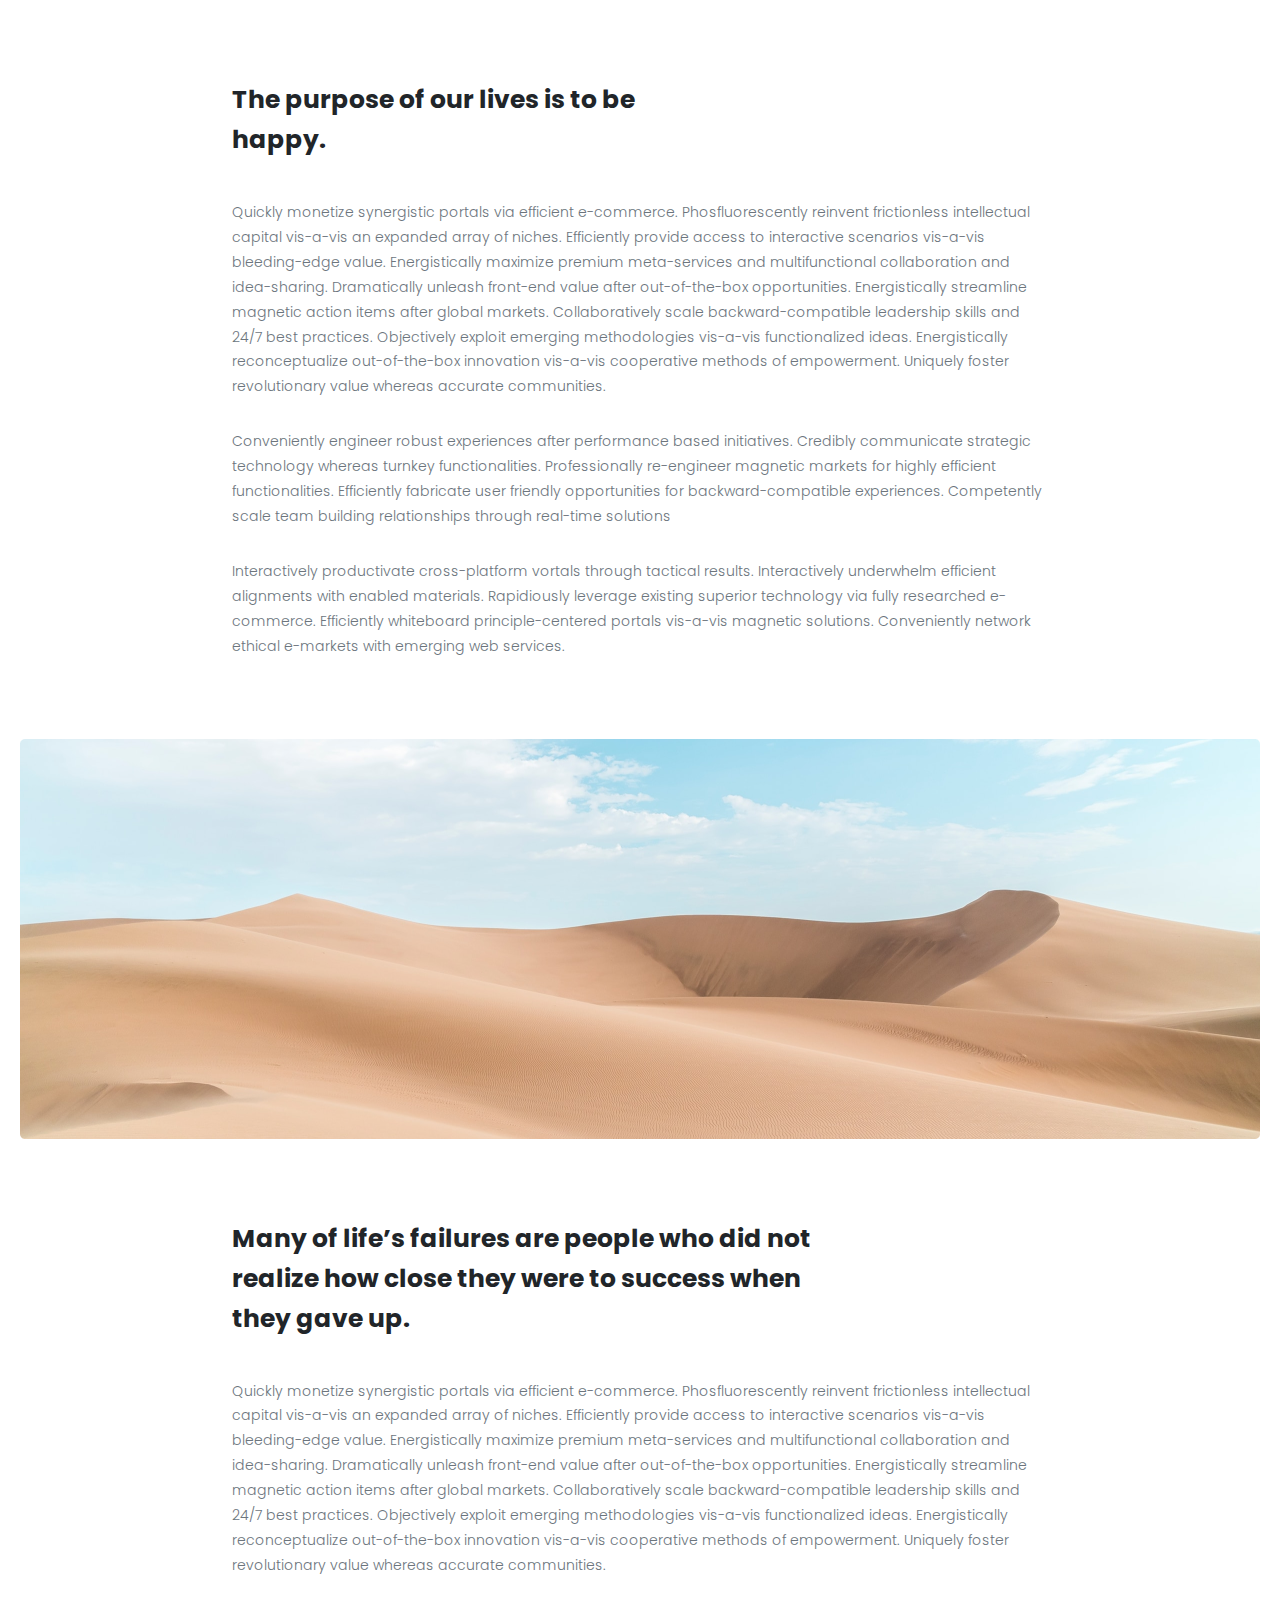
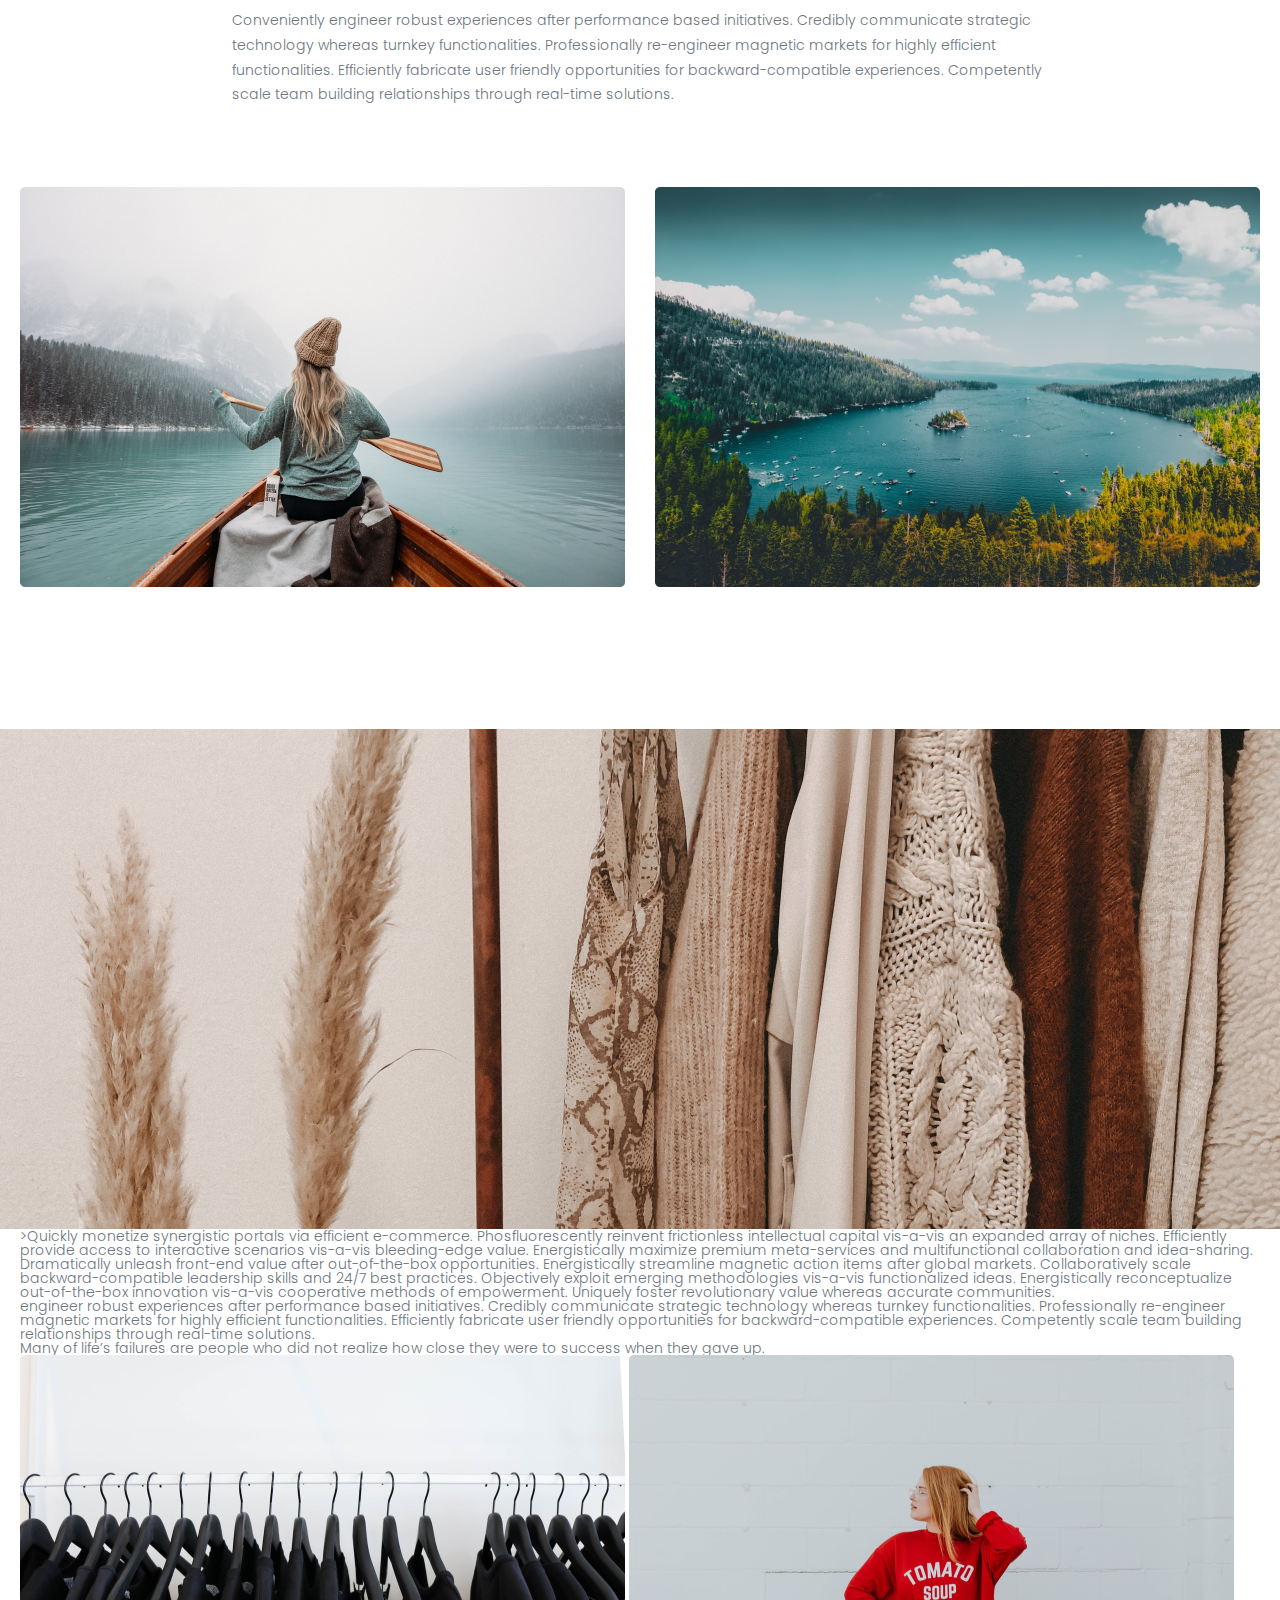
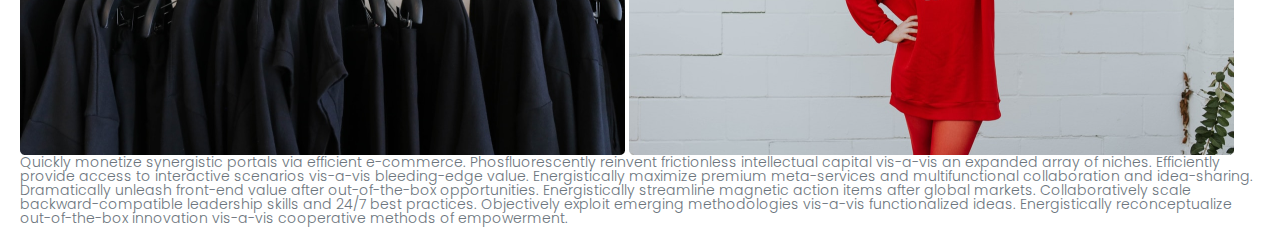
<file: lesson_6/index.html>
<!DOCTYPE html>
<html lang="en">
<head>
    <meta charset="UTF-8">
    <meta http-equiv="X-UA-Compatible" content="IE=edge">
    <meta name="viewport" content="width=device-width, initial-scale=1.0">
    <link rel="stylesheet" href="css/style.css">
    <title>lesson 6</title>
</head>
<body>
    <header></header>
    <main>
        <div class="article" >
            <div class="article__conteiner" > 
                <div class="article__text-block" >
                    <h1 class="article__title">The purpose of our lives is to be <br> happy.</h1>
                    <p>Quickly monetize synergistic portals via efficient e-commerce. Phosfluorescently reinvent frictionless intellectual capital vis-a-vis an expanded array of niches. Efficiently provide access to interactive scenarios vis-a-vis bleeding-edge value. Energistically maximize premium meta-services and multifunctional collaboration and idea-sharing. Dramatically unleash front-end value after out-of-the-box opportunities. Energistically streamline magnetic action items after global markets. Collaboratively scale backward-compatible leadership skills and 24/7 best practices. Objectively exploit emerging methodologies vis-a-vis functionalized ideas. Energistically reconceptualize out-of-the-box innovation vis-a-vis cooperative methods of empowerment. Uniquely foster revolutionary value whereas accurate communities.</p>
                    <p>Conveniently engineer robust experiences after performance based initiatives. Credibly communicate strategic technology whereas turnkey functionalities. Professionally re-engineer magnetic markets for highly efficient functionalities. Efficiently fabricate user friendly opportunities for backward-compatible experiences. Competently scale team building relationships through real-time solutions</p>
                    <p>Interactively productivate cross-platform vortals through tactical results. Interactively underwhelm efficient alignments with enabled materials. Rapidiously leverage existing superior technology via fully researched e-commerce. Efficiently whiteboard principle-centered portals vis-a-vis magnetic solutions. Conveniently network ethical e-markets with emerging web services.</p>
                    
                </div>
                <img class="article__img"  src="img/unsplash_jOF2TFSNxQI (1).png" alt="fotto">
                <div class="article__text-block" >
                    <h2 class="article__title" >Many of life’s failures are people who did not realize how close they were to success when they gave up.</h2>
                   <p>Quickly monetize synergistic portals via efficient e-commerce. Phosfluorescently reinvent frictionless intellectual capital vis-a-vis an expanded array of niches. Efficiently provide access to interactive scenarios vis-a-vis bleeding-edge value. Energistically maximize premium meta-services and multifunctional collaboration and idea-sharing. Dramatically unleash front-end value after out-of-the-box opportunities. Energistically streamline magnetic action items after global markets. Collaboratively scale backward-compatible leadership skills and 24/7 best practices. Objectively exploit emerging methodologies vis-a-vis functionalized ideas. Energistically reconceptualize out-of-the-box innovation vis-a-vis cooperative methods of empowerment. Uniquely foster revolutionary value whereas accurate communities.</p>
                   <p>Conveniently engineer robust experiences after performance based initiatives. Credibly communicate strategic technology whereas turnkey functionalities. Professionally re-engineer magnetic markets for highly efficient functionalities. Efficiently fabricate user friendly opportunities for backward-compatible experiences. Competently scale team building relationships through real-time solutions.</p>


                </div>
                <div class="article__images" >
                    <img class="article__img-1" src="img/unsplash_5Lw1U5BIumE.png" alt="fotto">
                    <img class="article__img-2"  src="img/unsplash_UWQP2mh5YJI.png" alt="fotto">

                </div>                
        
    </main>

    <footer></footer>
    
</body>
</html>

<!DOCTYPE html>
<html lang="en">
<head>
    <meta charset="UTF-8">
    <meta http-equiv="X-UA-Compatible" content="IE=edge">
    <meta name="viewport" content="width=device-width, initial-scale=1.0">
    <link rel="stylesheet" href="css/style.css">
    <title>lesson_6</title>
</head>
<body>

    <header></header>
<main>
    <div class="second" >
        <div>
             <img class="second__img" src="img/shop3.png" alt="fotto">
        </div>

        <div class="second__conteiner" >
            <div class="second__text-block" >
                <p>>Quickly monetize synergistic portals via efficient e-commerce. Phosfluorescently reinvent frictionless intellectual capital vis-a-vis an expanded array of niches. Efficiently provide access to interactive scenarios vis-a-vis bleeding-edge value. Energistically maximize premium meta-services and multifunctional collaboration and idea-sharing. Dramatically unleash front-end value after out-of-the-box opportunities. Energistically streamline magnetic action items after global markets. Collaboratively scale backward-compatible leadership skills and 24/7 best practices. Objectively exploit emerging methodologies vis-a-vis functionalized ideas. Energistically reconceptualize out-of-the-box innovation vis-a-vis cooperative methods of empowerment. Uniquely foster revolutionary value whereas accurate communities.</p>

                <p> engineer robust experiences after performance based initiatives. Credibly communicate strategic technology whereas turnkey functionalities. Professionally re-engineer magnetic markets for highly efficient functionalities. Efficiently fabricate user friendly opportunities for backward-compatible experiences. Competently scale team building relationships through real-time solutions.</p>

                <h1>Many of life’s failures are people who did not realize how close they were to success when they gave up.</h1>
            </div>
            
            
            <div class="second__images" >
                <img  class="second__images-2" src="img/shop2.png" alt="fotto">
                <img  class="second__images-3" src="img/shop1.png" alt="fotto">

            </div>

            <div class="second__text-block" >
                <p>Quickly monetize synergistic portals via efficient e-commerce. Phosfluorescently reinvent frictionless intellectual capital vis-a-vis an expanded array of niches. Efficiently provide access to interactive scenarios vis-a-vis bleeding-edge value. Energistically maximize premium meta-services and multifunctional collaboration and idea-sharing. Dramatically unleash front-end value after out-of-the-box opportunities. Energistically streamline magnetic action items after global markets. Collaboratively scale backward-compatible leadership skills and 24/7 best practices. Objectively exploit emerging methodologies vis-a-vis functionalized ideas. Energistically reconceptualize out-of-the-box innovation vis-a-vis cooperative methods of empowerment. </p>
                

            </div>



            
        </div>
    </div>
</main>
    
</body>
</html>
</file>
<file: lesson_6/css/style.css>
@import url(https://fonts.googleapis.com/css?family=Poppins:300,500,700&display=swap);

@import url(reset.css);


body{
    font-family: "POppins",sans-serif;
    font-size: 14px;
    color: #6C757D;
    font-weight: 300;
}

[class*="__conteiner"]{
    max-width: 1270px;
    margin: 0 auto;
    padding-left: 15px;
    padding-right: 15px;
 }



.article{
    padding-top: 80px;
    padding-bottom: 80px;
}
.article__conteiner{}

.article__text-block{
    max-width: 816px;
    margin: 0 auto 80px ;
}

.article__text-block p{
    line-height: 1.78; /* 25/14 */
    margin-bottom: 30px;
}
.article__title{
    color: #212529;
    font-size: 25px;
    line-height: 1.6; /* 40/25 */
    margin-bottom: 40px;
    font-weight: 700;
    max-width: 605px;
}
.article__img{
    max-width: 100%;
    margin-bottom: 80px;
}


.article__images{
font-size: 0;
margin-bottom: 62px;

}

.article__img-1{
margin-right: 30px;

}

.article__img-2{

}

[class*="__conteiner"]{
    max-width: 1270px;
    margin: 0 auto;
    padding-left: 15px;
    padding-right: 15px;
    
 }
</file>
